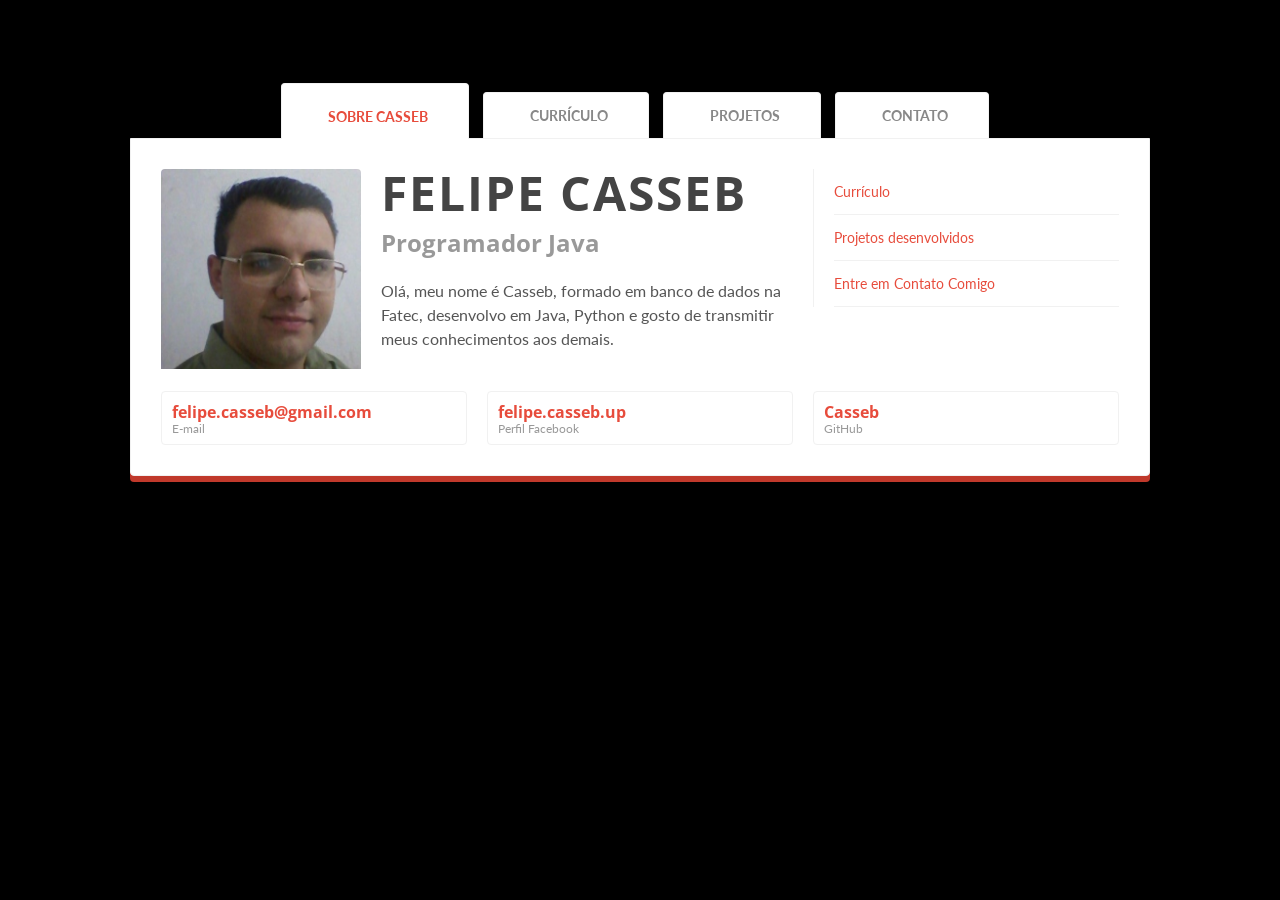
<file: index.html>
<!DOCTYPE html>
<!--[if lt IE 7]>      <html class="no-js lt-ie9 lt-ie8 lt-ie7"> <![endif]-->
<!--[if IE 7]>         <html class="no-js lt-ie9 lt-ie8"> <![endif]-->
<!--[if IE 8]>         <html class="no-js lt-ie9"> <![endif]-->
<!--[if gt IE 8]><!--> <html class="no-js"> <!--<![endif]-->
<head>
  <meta charset="utf-8">
  <meta http-equiv="X-UA-Compatible" content="IE=edge,chrome=1">
  <title>Felipe Casseb - Perfil Profissional</title>
  <meta name="description" content="">
  <meta name="viewport" content="width=device-width">
  <link rel='shortcut icon' type='image/x-icon' href='favicon.ico' />
  <link rel="apple-touch-icon-precomposed" href="apple-touch-icon-precomposed.png">
  <link rel="apple-touch-icon-precomposed" href="apple-touch-icon-72x72-precomposed.png">
  <link rel="apple-touch-icon-precomposed" href="apple-touch-icon-114x114-precomposed.png">
  <link rel="apple-touch-icon-precomposed" href="apple-touch-icon-144x144-precomposed.png">
  <link href="https://maxcdn.bootstrapcdn.com/font-awesome/4.7.0/css/font-awesome.min.css" rel="stylesheet">

  <link rel="stylesheet" href="css/normalize.min.css">
  <link rel="stylesheet" href="css/main.css">
  <script src="//ajax.googleapis.com/ajax/libs/jquery/1.10.1/jquery.min.js"></script>
  <script>window.jQuery || document.write('<script src="js/vendor/jquery-1.10.1.min.js"><\/script>')</script>
  <script src="js/vendor/jquery.hashchange.min.js"></script>
  <script src="js/vendor/jquery.easytabs.min.js"></script>

  <script src="js/main.js"></script>
  <!--[if lt IE 9]>
      <script src="//html5shiv.googlecode.com/svn/trunk/html5.js"></script>
      <script>window.html5 || document.write('<script src="js/vendor/html5shiv.js"><\/script>')</script>
      <![endif]-->
</head>
  <body class="bg-fixed bg-1">
<!--[if lt IE 7]>
    <p class="chromeframe">You are using an <strong>outdated</strong> browser. Please <a href="http://browsehappy.com/">upgrade your browser</a> or <a href="http://www.google.com/chromeframe/?redirect=true">activate Google Chrome Frame</a> to improve your experience.</p>
    <![endif]-->
   <div class="main-container">
    <div class="main wrapper clearfix">
      <!-- Header Start -->
        <header id="header">
            <div id="logo">
                <h2>
                    Felipe Casseb
                </h2>
                <h4>
                    Programador Java
                </h4>
            </div>
        </header>
        <!-- Header End -->
        <!-- Main Tab Container -->
        <div id="tab-container" class="tab-container">
          <!-- Tab List -->
            <ul class='etabs'>
                <li class='tab' id="tab-about">
                  <a href="#about"><i class="icon-user"></i><span>Sobre Casseb</span></a>
                </li>
                <li class='tab'>
                  <a href="#resume"><i class="icon-file-text"></i><span>Currículo</span></a>
                </li>
                <li class='tab'>
                  <a href="#develop"><i class="icon-suitcase"></i><span>Projetos</span></a>
                </li>
                <li class='tab'>
                  <a href="#contact"><i class="icon-envelope"></i><span>Contato</span></a>
                </li>
            </ul>
          <!-- End Tab List -->
            <div id="tab-data-wrap">
              <!-- About Tab Data -->
                <div id="about">
                    <section class="clearfix">
                        <div class="g2">
                            <div class="photo">
                                <img src="images/perfil.jpg" alt="Casseb">
                            </div>
                            <div class="info">
                                <h2>
                                    Felipe Casseb
                                </h2>
                                <h4>
                                    Programador Java
                                </h4>
                                <p>
                                    Olá, meu nome é Casseb, formado em banco de dados na Fatec, desenvolvo em Java, Python e gosto de transmitir meus conhecimentos aos demais.
                                </p>
                            </div>
                        </div>
                        <div class="g1">
                            <div class="main-links sidebar">
                                <ul>
                                    <li>
                                        <a href="#resume">Currículo</a>
                                    </li>
                                    <li>
                                        <a href="#develop">Projetos desenvolvidos</a>
                                    </li>
                                    <li>
                                        <a href="#contact">Entre em Contato Comigo</a>
                                    </li>
                                </ul>
                            </div>
                        </div>
                        <div class="break"></div>
                        <div class="contact-info">
                          <div class="g1">
                            <div class="item-box clearfix">
                              <i class="icon-envelope"></i>
                              <div class="item-data">
                                <h3><a href="mailto:felipe.casseb@gmail.com">felipe.casseb@gmail.com</a></h3>
                                <p>E-mail</p>
                              </div>
                            </div>
                          </div>
                          <div class="g1">
                            <div class="item-box clearfix">
                              <i class="icon-facebook"></i>
                              <div class="item-data">
                                <h3><a href="https://www.facebook.com/felipe.casseb.up">felipe.casseb.up</a></h3>
                                <p>Perfil Facebook</p>
                              </div>
                            </div>
                          </div>
                          <div class="g1">
                            <div class="item-box clearfix">
                              <i class="icon-github"></i>
                              <div class="item-data">
                                <h3><a href="https://github.com/casseb">Casseb</a></h3>
                                <p>GitHub</p>
                              </div>
                            </div>
                          </div>
                        </div>
                    </section><!-- content -->
                </div>
              <!-- End About Tab Data -->
              <!-- Resume Tab Data -->
                <div id="resume">
                    <section class="clearfix">
                        <div class="g2">
                            <h3>
                                Experiência de Trabalho
                            </h3>
                            <ul class="no-list work">
                                <li>
                                    <h5>
                                        Programador Java Junior
                                    </h5><span class="label label-info">2017 - Atual</span>
                                    <p>
                                        Desenvolvimento de um projeto da Ericsson envolvendo equipes de Frankfurt, India e Brasil, utilizando frameworks de microserviços, controle de versão pelo Git, Jenkins para o deploy e diversos Design Patterns como Mapper, Visitor e Factory. 
                                    </p>
									<p>
										Desenvolvimento de uma ferramenta para diversas sedes da Fitec responsável pelo mapeamento das capacidades técnicas dos colaboradores utilizando Spring Boot.
									</p>
									<p>
										Participação como entrevistador nos processos seletivos da Fitec.
									</p>
									<p>
										Desenvolvimentos diversos utilizando Spring Boot para uso interno da Ericsson em uma equipe de inovação.
                                </li>
                            </ul>
							<ul class="no-list work">
                                <li>
                                    <h5>
                                        Analista de Desenvolvimento
                                    </h5><span class="label label-info">2012 - 2017</span>
                                    <p>
                                        Atendimento a cliente, analise de sistemas, programação em HTML, CSS, Javascript, SQL, Batch e Python onde foi desenvolvido um sistema web para uso interno. Gestão da equipe de suporte, elaborado fluxograma de trabalho e reuniões semanais.
                                    </p>
                                </li>
                            </ul>
                            <h3>
                                Educação
                            </h3>
                            <ul class="no-list work">
								<li>
                                    <h5>
                                        HACKATRUCK (IBM)
                                    </h5><span class="label label-success">2018</span>
                                    <p>
                                        Node-RED e Conversation pelas ferramentas da IBM Bluemix
                                    </p>
                                </li>
                                <li>
                                    <h5>
                                        Season
                                    </h5><span class="label label-success">2011</span>
                                    <p>
										Java SE e Java EE Completo
                                    </p>
                                </li>
                                <li>
                                    <h5>
                                        HACKATRUCK (IBM)
                                    </h5><span class="label label-success">2015</span>
                                    <p>
                                        Linguagem Swift e boas práticas relacionada a usabilidade.
                                    </p>
                                </li>
								<li>
                                    <h5>
                                        FATEC
                                    </h5><span class="label label-success">2015-2018</span>
                                    <p>
                                        <b>1º Semestre:</b> Algoritmos, Python (Desenvolvido app batalha naval).<br>
										<b>2º Semestre:</b> Linguagem C (Desenvolvido pequena biblioteca).<br>
										<b>3º Semestre:</b> Java Web (Elaborado apostila ensinando projeto com REST).<br>
										<b>4º Semestre:</b> Inicio do TG (Chat Bot em Telegram para uso como ERP).<br>
										<b>5º Semestre:</b> Spring Boot com Security (Elaborado pequenos projetos em aula).<br>
										<b>6º Semestre:</b> Conclusão do TG (Projeto evoluiu para uma plataforma que cria Chat Bot).<br>
                                    </p>
                                </li>
                            </ul>
							<h3>
                                Atividades realizadas em Home Office
                            </h3>
                            <ul class="no-list work">
                                <li>
									<h5>
										Chat Bot Python
									</h5>
									<p>
										Desenvolvi um <a href="https://github.com/casseb/jarra"> Chat Bot em Python </a> para tratar linguagem natural para a entrada da solicitação do usuários utilizando <a href="https://www.nltk.org/"> NLTK </a>. A aplicação esta programada para repetir uma frase e salvar no banco listas possíveis de respostas.
									</p>
								</li>
								<li>
                                    <h5>
                                        Iniciativa Sim Network
                                    </h5>
                                    <p>
										<a href="http://www.simnetwork.com.br">Iniciativa Sim Network</a> é uma iniciativa onde gerencio colaboradores físicos ou jurídicos de diversas áreas para um determinado projeto, atualmente focado em serviços de social media e identidade visual.
                                    </p>
                                </li>
								<li>
                                    <h5>
                                        Chat Bot Java
                                    </h5>
                                    <p>
										Desenvolvi um <a href="https://github.com/casseb/CasseBot">Chat Bot</a> voltado para ser usado como o ERP principal da iniciativa, após seu desenvolvimento, em grande parte em home office das 04:30 as 06:40 ele acabou se tornando meu TG.
                                    </p>
									<p>
										Entre o 5º e 6º semestre <a href="https://github.com/TeamCasseb/CBBC">aperfeiçoei</a> o código deixando todo a customização externa ao código, sem a necessidade de recompliar ou reiniciar a aplicação.
									</p>
									<p>
										Esta nova versão deixa disponível uma api para ser consumida via Rest por qualquer aplicação, tornando possível a elaboração de um outro TG pelo <a href="https://www.linkedin.com/in/victorjordan95">Victor Jordan</a> que criou uma interface visual para edição de dados, desta forma uma edição no bot pode ser vista pela interface visual e vice-versa. 
									</p>
                                </li>
                                <li>
                                    <h5>
                                        PMBOK 5º Edição
                                    </h5>
                                    <p>
										Realizei a leitura do <a href="https://brasil.pmi.org/brazil/PMBOKGuideAndStandards.aspx">Pmbok 5º Edição</a> para aperfeiçoar as habilidades relacionadas a gestão de projetos tanto pessoais quanto profissionais.
                                    </p>
                                </li>
                            </ul>
                        </div>
                        <div class="g1">
                            <div class="sidebar">
                                <h3>
                                    Habilidades
                                </h3>
                                <h5>
                                    Softwares
                                </h5>
                                <div class="meter emerald">
                                    <span style="width: 50%"><span>IntelliJ</span></span>
                                </div>
                                <div class="meter carrot">
                                    <span style="width: 85%"><span>Eclipse</span></span>
                                </div>
                               <div class="meter wisteria">
                                    <span style="width: 80%"><span>Postman</span></span>
                                </div>
                                <div class="meter sunflower">
                                    <span style="width: 50%"><span>Shell Linux</span></span>
                                </div>
                                <div class="break"></div>
                                <h5>
                                    Linguagens de Programação / Frameworks
                                </h5>
                                <div class="meter emerald">
                                    <span style="width: 80%"><span>Spring Boot</span></span>
                                </div>
                                <div class="meter carrot">
                                    <span style="width: 80%"><span>Java</span></span>
                                </div>
                                <div class="meter wisteria">
                                    <span style="width: 50%"><span>Python</span></span>
                                </div>
                            </div>
                        </div>
                    </section>
                </div>
              <!-- End Resume Tab Data -->
              <!-- Develop Tab Data -->
                <div id="develop">
                    <section class="clearfix">
                        <div class="g2">
                            <h3>
                                Didádica
                            </h3>
                            <ul class="no-list work">
                                <li>
                                    <h5>
                                        Ordenação em C
                                    </h5>
                                    <p>
										Acho fundamental disceminar conhecimento, por isso já preparei diversos materiais de estudo para a Fatec, destaco abaixo um video feito por mim para explicar ordenação em C e Selection Sort
										<br><br>
										<iframe width="560" height="315" src="https://www.youtube.com/embed/80roM_jARmI" frameborder="0" allowfullscreen></iframe>
										
										<iframe width="560" height="315" src="https://www.youtube.com/embed/HolumnShg-U" frameborder="0" allowfullscreen></iframe>
										<br><br>
										Alêm das video aulas, também foi criado diversos slides e apostilas relacionadas as matérias como material de apoio aos alunos, que podem ser conferidos por <a href="https://github.com/casseb/Fatec">aqui</a>.
                                    </p>
                                </li>
                            </ul>
							<h3>
                                Certificação
                            </h3>
							<ul class="no-list work">
                                <li>
									<iframe src="https://docs.google.com/viewer?srcid=1dTEuUNsMEfy8irpWQw5g7DxR5p5t8yOB&pid=explorer&efh=false&a=v&chrome=false&embedded=true" width="580px" height="480px"></iframe>
								</li>
							</ul>
                        </div>
                        <div class="g1">
                            <div class="sidebar">
                                <h3>
                                    Habilidades
                                </h3>
                                <h5>
                                    Softwares
                                </h5>
                                <div class="meter emerald">
                                    <span style="width: 50%"><span>IntelliJ</span></span>
                                </div>
                                <div class="meter carrot">
                                    <span style="width: 85%"><span>Eclipse</span></span>
                                </div>
                               <div class="meter wisteria">
                                    <span style="width: 80%"><span>Postman</span></span>
                                </div>
                                <div class="meter sunflower">
                                    <span style="width: 50%"><span>Shell Linux</span></span>
                                </div>
                                <div class="break"></div>
                                <h5>
                                    Linguagens de Programação / Frameworks
                                </h5>
                                <div class="meter emerald">
                                    <span style="width: 80%"><span>Spring Boot</span></span>
                                </div>
                                <div class="meter carrot">
                                    <span style="width: 80%"><span>Java</span></span>
                                </div>
                                <div class="meter wisteria">
                                    <span style="width: 50%"><span>Python</span></span>
                                </div>
                            </div>
                        </div>
                    </section>
                </div>
              <!-- End Portfolio Data -->
              <!-- Contact Tab Data -->
                <div id="contact">
                    <section class="clearfix">
                        <div class="g1">
                         <div class="sny-icon-box">
                           <div class="sny-icon">
                              <i class="icon-envelope"></i>
                            </div>
                            <div class="sny-icon-content">
                              <h4>Email</h4>
                              <p><a href="mailto:felipe.casseb@gmail.com">felipe.casseb@gmail.com</a></p>
                            </div>
                         </div>
                       </div>
					   <div class="g1">
                         <div class="sny-icon-box">
                           <div class="sny-icon">
                              <i class="icon-phone"></i>
                            </div>
                            <div class="sny-icon-content">
                              <h4>Telefone</h4>
                              <p>(12) 99664-9876</p>
                            </div>
                         </div>
                       </div>
                       <div class="g1">
                         <div class="sny-icon-box">
                           <div class="sny-icon">
                              <i class="icon-user"></i>
                            </div>
                            <div class="sny-icon-content">
                              <h4>Perfil</h4>
                              <p>Entre em contato comigo para que eu possa demonstrar melhor minhas capacidades.</p>
                            </div>
                         </div>
                       </div>
			<iframe height="950" width="450" src="https://bot.dialogflow.com/a9bda4b8-5edc-45da-a85e-53a6978a88ae"></iframe>
                       <div class="break"></div>
                    </section>
                </div>
              <!-- End Contact Data -->
            </div>
        </div>
        <!-- End Tab Container -->
    </div><!-- #main -->
</div><!-- #main-container -->



</body>
</html>
</file>
<file: css/main.css>
@import url(http://fonts.googleapis.com/css?family=Open+Sans:400,700);
@import url(http://fonts.googleapis.com/css?family=Lato:400,700);

*, *:before, *:after {
  -moz-box-sizing: border-box; -webkit-box-sizing: border-box; box-sizing: border-box;
}

/* HTML5 DECLARATIONS */
article, aside, details, figcaption, figure, footer, header, hgroup, menu, nav, section, dialog {display: block}
audio[controls],canvas,video {display: inline-block; *display: inline; zoom: 1}

/* BASE */
html {height: 100%; font-size: 100%; overflow-y: scroll; -webkit-text-size-adjust: 100%} /* Force scrollbar in non-IE and Remove iOS text size adjust without disabling user zoom */
body {margin: 0; min-height: 100%; -webkit-font-smoothing:antialiased; font-smoothing:antialiased; text-rendering:optimizeLegibility;color: #666} /* Improve default text rendering, handling of kerning pairs and ligatures */

/* DEFAULT FONT SETTINGS */
/* 16px base font size with 150% (24px) friendly, unitless line height and margin for vertical rhythm */
/* Font-size percentage is based on 16px browser default size */
body, button, input, select, textarea {font: 100%  'Lato', sans-serif; *font-size: 1em; color: #555} /* IE7 and older can't resize px based text */
p, blockquote, q, pre, address, hr, code, samp, dl, ol, ul, form, table, fieldset, menu, img {margin: 0 0 1.5em; padding: 0}

/* TYPOGRAPHY */
/* Composed to a scale of 12px, 14px, 16px, 18px, 21px, 24px, 36px, 48px, 60px and 72px */
h1, h2, h3, h4, h5, h6 {font-family:'Open Sans', sans-serif;color:#444;}
h1 {margin: 0; font-size: 3.75em; line-height: 1.2em; margin-bottom: 0.4em} /* 60px / 72px */
h2 {margin: 0; font-size: 3em; line-height: 1em; margin-bottom: 0.5em} /* 48px / 48px */
h3 {margin: 0; font-size: 2.25em; line-height: 1.3333333333333333333333333333333em; margin-bottom: 0.6667em} /* 36px / 48px */ 
h4 {margin: 0; font-size: 1.5em; line-height: 1em; margin-bottom: 1em} /* 24px / 24px */
h5 {margin: 0; font-size: 1.3125em; line-height: 1.1428571428571428571428571428571em; margin-bottom: 1.1428571428571428571428571428571em} /* 21px / 24px */
h6 {margin: 0; font-size: 1.125em; line-height: 1.3333333333333333333333333333333em; margin-bottom: 1.3333333333333333333333333333333em} /* 18px / 24px */
p, ul, blockquote, pre, td, th, label {margin: 0; font-size: 1em; line-height: 1.5em; margin-bottom: 1.5em} /* 16px / 24px */
small, p.small {margin: 0; font-size: 0.875em; line-height: 1.7142857142857142857142857142857em; margin-bottom: 1.7142857142857142857142857142857em} /* 14px / 24px */

/* CODE */
pre {white-space: pre; white-space: pre-wrap; word-wrap: break-word} /* Allow line wrapping of 'pre' */
pre, code, kbd, samp {font-size: 1em; line-height: 1.5em; margin-bottom: 1.5em; font-family: Menlo, Consolas, 'DejaVu Sans Mono', Monaco, monospace}

/* TABLES */
table {border-collapse: collapse; border-spacing: 0; margin-bottom: 1.5em}
th {text-align: left}
tr, th, td {padding-right: 1.5em; border-bottom: 0 solid #333}

/* FORMS */
form {margin: 0}
fieldset {border: 0;padding: 0}
textarea {overflow: auto; vertical-align: top}
legend {*margin-left: -.75em}
button, input, select, textarea {vertical-align: baseline; *vertical-align: middle} /* IE7 and older */
button, input {line-height: normal; *overflow: visible}
button, input[type="button"], input[type="reset"], input[type="submit"] {cursor: pointer;-webkit-appearance: button}
input[type="checkbox"], input[type="radio"] {box-sizing: border-box}
input[type="search"] {-webkit-appearance: textfield; -moz-box-sizing: content-box; -webkit-box-sizing: content-box; box-sizing: content-box}
input[type="search"]::-webkit-search-decoration {-webkit-appearance: none}
button::-moz-focus-inner, input::-moz-focus-inner {border: 0; padding: 0}

/* QUOTES */
blockquote, q {quotes: none}
blockquote:before, blockquote:after, q:before, q:after {content: ''; content: none}
blockquote, q, cite {font-style: italic}
blockquote {padding-left: 1.5em; border-left: 3px solid #ccc}
blockquote > p {padding: 0}

/* LISTS */
ul, ol {list-style-position: inside; padding: 0}
li ul, li ol {margin: 0 1.5em}
dl dd {margin-left: 1.5em}
dt {font-family:Futura, "Century Gothic", AppleGothic, sans-serif}

/* HYPERLINKS */
a { 
  text-decoration: none;
  color: #E74C3C;
  -webkit-transition: color 0.1s linear, border 0.1s linear, opacity 0.1s linear, background-color 0.1s linear;
  -moz-transition: color 0.1s linear, border 0.1s linear, opacity 0.1s linear, background-color 0.1s linear;
  -ms-transition: color 0.1s linear, border 0.1s linear, opacity 0.1s linear, background-color 0.1s linear;
  -o-transition: color 0.1s linear, border 0.1s linear, opacity 0.1s linear, background-color 0.1s linear;
  transition: color 0.1s linear, border 0.1s linear, opacity 0.1s linear, background-color 0.1s linear;
}
a:hover, a:focus, a:active { text-decoration: none; border: none;color: #C0392B }
/* MEDIA */
figure {margin: 0}
img, object, embed, video {max-width: 100%; _width: 100%} /* Fluid images */
img {border: 0; -ms-interpolation-mode: bicubic} /* Improve IE's resizing of images */
svg:not(:root) {overflow: hidden} /* Correct IE9 overflow */

/* ABBREVIATION */
abbr[title], dfn[title] {border-bottom: 1px dotted #333; cursor: help}

/* MARKED/INSERTED/DELETED AND SELECTED TEXT */
ins, mark {text-decoration: none}
mark {background: #c47529}
ins {background: #d49855}
del {text-decoration: line-through}
::-moz-selection {background: #E74C3C; color: #fff; text-shadow: none} /* selected text */
::selection {background: #E74C3C; color: #fff; text-shadow: none} /* selected text */

/* OTHERS */
strong, b, dt { font-weight: bold}
dfn {font-style: italic}
var, address {font-style: normal}
sub, sup {font-size: 75%; line-height: 0; position: relative; vertical-align: baseline} /* Position 'sub' and 'sup' without affecting line-height */
sup {top: -0.5em} /* Move superscripted text up */
sub {bottom: -0.25em} /* Move subscripted text down */
span.amp{font-family:Adobe Caslon Pro,Baskerville,"Goudy Old Style","Palatino","Palatino Linotype","Book Antiqua",Georgia,"Times New Roman",Times,serif;font-style:italic;font-size:110%;line-height:0;position:relative;vertical-align:baseline} /* Best available ampersand */

/* MICRO CLEARFIX HACK */
.cf:before, .cf:after {content:"";display:table} /* For modern browsers */
.cf:after {clear:both}
.cf {zoom:1} /* For IE 6/7 (trigger hasLayout) */

/* DEFAULT MOBILE STYLE */
body {width: 92%; margin: 0 auto} /* Center page without wrapper */
/* column grid */
.g1,.g2,.g3{display:block; position: relative; margin-left: 1%; margin-right: 1%}
/* 1 column grid */
.g1,.g2,.g3{width:98.0%}

/* Wrapper */
.main{
  padding-top: 50px;
  max-width: 1020px;
}
.wrapper{
  margin: 0 auto;
}


/* Utility */
.chromeframe {
  margin: 0.2em 0;
  background: #ccc;
  color: #000;
  padding: 0.2em 0;
}
.clear{
  clear:both;
}
.bg-fixed {
  background-repeat: no-repeat;
  background-attachment: fixed;
  background-position: center center;
  -webkit-background-size: cover;
  -moz-background-size: cover;
  -o-background-size: cover;
  background-size: cover;
}
.clearfix:after { 
 content: "."; 
 visibility: hidden; 
 display: block; 
 height: 0; 
 clear: both;
}
.no-list{
  margin: 0px;
  padding: 0px;
  list-style: none;
}
.break{
  padding-bottom: 1em;
  clear: both;
}
/* Backgrounds */

.bg-1{
  background-image: url('../images/chaves.png');
}

/* Header */
#header{
  margin-bottom: 2em;
}
#header #logo{
  text-align: center;

  display: none;
}
#header h4{
  margin-bottom:0px; 
}
#header .visible{
  opacity: 1;
}

/* Tabs */
.etabs{
  margin: 0;
  padding: 0px;
  text-align: center;
}
.etabs li span{
  display: none;
}
#tab-data-wrap{
  padding: 30px 20px;
  background: #fff;
  border: 1px solid #f1f1f1;
  box-shadow: 0px 6px #c0392b;
  border-radius: 0px 0px 4px 4px;
}


.tab {
  display: inline-block;
  zoom: 1;
  *display: inline;
  background: #fff;
  border: solid 1px #f1f1f1;
  border-bottom: 0px;
  -moz-border-radius: 4px 4px 0 0;
  -webkit-border-radius: 4px 4px 0 0;
  margin-right:10px; 
}

.tab a {
  font-weight: bold;
  text-transform: uppercase;
  font-size: 14px;
  display: block;
  padding: 2px 10px;
  outline: none;
  color: #888;
  text-decoration: none;
}

.tab a:hover {
  text-decoration: none;
}

.tab.active {
  background: #fff;
  position: relative;
  top: 1px;
  border-color: #f1f1f1;
  border-bottom: none;
}

.tab a.active {
  padding-top: 10px;
  color: #e74c3c;
}
.tab a i{
  font-size: 16px;
  margin-right: 0px;
}

/* INFO */
.info-wrap{

}
/* Photo */
.photo{
  float: left;
  height: 200px;
  width: 200px;
  margin-right: 20px;
  overflow: hidden;
}
.photo img{
 -webkit-border-radius: 4px;
 -moz-border-radius: 4px;
 border-radius: 4px;
 width: 100%;
}
.info{

}
.info h2, #header h2{
  text-transform: uppercase;
  letter-spacing: 2px;
  margin-bottom: .3em;
}
.info h4, #header h4{
  color: #999;
}
/* Contact */
.main-links{

}
.main-links ul{
  list-style: none outside none;
  margin: 0;
  padding: 0;
}
.main-links ul li{
  border-bottom: 1px solid #F1F1F1;
  padding: 10px 0;
}
.main-links ul li a{

  font-size: 14px;

} 
/* Contact-info */
.contact-info{

}
.contact-info i{

}

/* Icon Styling */
.contact-info i{

  color: #333;
  font-size: 46px;

}
/* Item Box */

.item-box{
  padding: 6px 6px 6px 10px;
  border: 1px solid #f1f1f1;
  -webkit-border-radius: 4px;
  -moz-border-radius: 4px;
  border-radius: 4px;
}
.item-box i{
  float: left;
  margin-right: 12px;
}
.item-box i.icon-envelope{

}
.item-box .item-data{
 margin-top: 6px;
}
.item-box .item-data h3{
  line-height: 1em;
  margin: 3px 0px 0px 0px;
  font-size: 1em;

}
.item-box .item-data p{
  margin: 0px;
  font-size: 12px;
  color: #999;
}

/* WorkExperience */
.work li{
  border-bottom: 1px solid #f1f1f1;
  margin-bottom: 2em;
}
.work li span{
  float: right;
}
.work li h5{
  float: left;
}
.work li p{
  clear: both;
}

/* Portfolio */
.image{
  position: relative;
}
.image img{
  margin: 0px;
  width: 100%;
}
.image-overlay {
  position: absolute;
  z-index: 5;
  top: 0;
  overflow: hidden;
  width: 100%;
  height: 99%;
  background-color: rgba(231, 76, 60,.6);
  text-align: center;
  opacity:0;
  filter: alpha(opacity=0);
  -webkit-transition: all 450ms ease-out 0s;
  -moz-transition: all 450ms ease-out 0s;
  -o-transition: all 450ms ease-out 0s;
  transition: all 450ms ease-out 0s;
  -webkit-transform: rotateY(180deg);
  -moz-transform: rotateY(180deg);
  -ms-transform: rotateY(180deg);
  transform: rotateY(180deg);
}
.image:hover .image-overlay{
  opacity: 1;
  filter: alpha(opacity=100);
  -webkit-transform: rotateY(0deg);
  -moz-transform: rotateY(0deg);
  -ms-transform: rotateY(0deg);
  transform: rotateY(0deg);
}
.image-overlay .image-link{
  position: relative;
  top: 50%;
  display: inline-block;
  margin-top: -20px;
}
/* Icon Box */
.sny-icon{
  display: block;
  margin-bottom: 1em;
  text-align: center;
}
.sny-icon i{
  display: inline-block;
  font-size: 60px;
}
.sny-icon-content{
  text-align: center;
}
.sny-icon-content h4{
  margin-bottom:6px; 
}
.sny-icon-content p{
  margin-bottom: 0px;
}
/* Buttons */
.btn{
  display:inline-block;
  margin: 0 10px 10px 0;    
  padding: 14px 20px;  
  background: #E74C3C;
  color: #fff;
  font-weight: bold;
  font-size: 13px;
  font-family:'Open Sans', sans-serif
  line-height: 1;
  *display:inline;
  *zoom:1;
  position: relative;
  text-transform: uppercase;
  -webkit-transition: all 0.3s;
  -moz-transition: all 0.3s;
  transition: all 0.3s;
}
.btn:hover{
  color: #ccc;
}

/* Labels */
.label {
  display: inline;
  padding: .25em .6em;
  font-size: 75%;
  font-weight: 500;
  line-height: 1;
  color: #ffffff;
  text-align: center;
  white-space: nowrap;
  vertical-align: baseline;
  border-radius: .25em;
}
.label-info {
  background-color: #5bc0de;
}

.label-info[href]:hover,
.label-info[href]:focus {
  background-color: #31b0d5;
}
.label[href]:hover,
.label[href]:focus {
  color: #ffffff;
  text-decoration: none;
  cursor: pointer;
}

.label-default {
  background-color: #999999;
}

.label-default[href]:hover,
.label-default[href]:focus {
  background-color: #808080;
}

.label-danger {
  background-color: #d9534f;
}

.label-danger[href]:hover,
.label-danger[href]:focus {
  background-color: #c9302c;
}

.label-success {
  background-color: #5cb85c;
}

.label-success[href]:hover,
.label-success[href]:focus {
  background-color: #449d44;
}

.label-warning {
  background-color: #f0ad4e;
}

.label-warning[href]:hover,
.label-warning[href]:focus {
  background-color: #ec971f;
}

/* Meters */
.meter { 
  height: 24px;  /* Can be anything */
  position: relative;
  border: 1px solid #f1f1f1;
  -moz-border-radius: 4px;
  -webkit-border-radius: 4px;
  border-radius: 4px;
  margin-bottom: 1em;
}
.meter > span {
  display: block;
  height: 100%;
  -moz-border-radius: 4px;
  -webkit-border-radius: 4px;
  border-radius: 4px;


  position: relative;
  overflow: hidden;
}
.meter > span  > span{
  margin-left: 4px;
  color: #fff;
}
.meter > span:after, .animate > span > span {
  content: "";
  position: absolute;
  top: 0; left: 0; bottom: 0; right: 0;
  background-image: 
  -webkit-gradient(linear, 0 0, 100% 100%, 
    color-stop(.25, rgba(255, 255, 255, .2)), 
    color-stop(.25, transparent), color-stop(.5, transparent), 
    color-stop(.5, rgba(255, 255, 255, .2)), 
    color-stop(.75, rgba(255, 255, 255, .2)), 
    color-stop(.75, transparent), to(transparent)
    );
  background-image: 
  -moz-linear-gradient(
    -45deg, 
    rgba(255, 255, 255, .2) 25%, 
    transparent 25%, 
    transparent 50%, 
    rgba(255, 255, 255, .2) 50%, 
    rgba(255, 255, 255, .2) 75%, 
    transparent 75%, 
    transparent
    );
  z-index: 1;
  -webkit-background-size: 50px 50px;
  -moz-background-size: 50px 50px;
  -webkit-animation: move 2s linear infinite;
  -webkit-border-top-right-radius: 8px;
  -webkit-border-bottom-right-radius: 8px;
  -moz-border-radius-topright: 8px;
  -moz-border-radius-bottomright: 8px;
  border-top-right-radius: 8px;
  border-bottom-right-radius: 8px;
  -webkit-border-top-left-radius: 20px;
  -webkit-border-bottom-left-radius: 20px;
  -moz-border-radius-topleft: 20px;
  -moz-border-radius-bottomleft: 20px;
  border-top-left-radius: 20px;
  border-bottom-left-radius: 20px;
  overflow: hidden;
}

.animate > span:after {
  display: none;
}

@-webkit-keyframes move {
  0% {
   background-position: 0 0;
 }
 100% {
   background-position: 50px 50px;
 }
}

.emerald > span {
  background-color: #2ecc71;

}

.carrot > span {
  background-color: #e67e22;

}
.wisteria > span{
  background-color: #8e44ad;
}
.sunflower > span{
  background-color: #f1c40f;
}
.midnight > span{
  background-color: #2c3e50;
}
.pomengrate > span{
  background-color: #c0392b;
}
.asbestos > span{
  background-color: #7f8c8d;
}
.nostripes > span > span, .nostripes > span:after {
  -webkit-animation: none;
  background-image: none;
}
/* Footer */
footer{
  text-align: center;
  margin-top: 2em;
  padding: 10px;
  background: rgba(255, 255, 255,.8);
  box-shadow: 0px 4px #ccc;
  color: #333;
  -moz-border-radius: 4px;
  -webkit-border-radius: 4px;
  border-radius: 4px;
}
footer p{
  margin-bottom: 0px;
}

/* media Queries

FOLDING FLUID GRID
< 767px         - 1-Column Fluid Grid
768px - 1023px  - 2-Column Fluid Grid
> 1024px            - 3-Column Fluid Grid
Change widths as necessary
------------------------------------------- */

/* MOBILE PORTRAIT */
@media only screen and (min-width: 320px) {
  body {

  }
}

/* MOBILE LANDSCAPE */
@media only screen and (min-width: 480px) {
  body {

  }
}

/* SMALL TABLET */
@media only screen and (min-width: 600px) {
  body {

  }
  .etabs >li span{
    display: block;
  }
}

/* TABLET/NETBOOK */
@media only screen and (min-width: 768px) { 
  body {

  }

  /* Sidebar */
  .sidebar{
   padding-left: 20px;
   border-left: 1px solid #f1f1f1;
 }
 /* COLUMN GRID */
 .g1,.g2,.g3 {display:inline; float: left}

 /* 2 COLUMN GRID */
 .g1 {width:48.0%}
 .g2 {width:48.0%}
 .g3 {width:98.0%}
}

/* LANDSCAPE TABLET/NETBOOK/LAPTOP */
@media only screen and (min-width: 1024px) { 
  body {

  }
  .etabs >li span{
    display: inline;
  }
  .tab a i{
  font-size: 16px;
  margin-right: 6px;
}
  .tab a{
    padding: 10px 40px 10px 40px;
  }
.tab a.active{
  padding-top: 20px;
}
  /* 3 COLUMN GRID */
  .g1 {width:31.333%}
  .g2 {width:64.667%;}
  .g3 {width:98.0%}
}

@media only screen and (min-width: 1280px) { 
  /* DESKTOP */
  body {

  }
}

/* WIDESCREEN */
/* Increased body size for legibility */
@media only screen and (min-width: 1400px) { 
  body {} /* 18.5px / 28px */
}


/* PRINT */
@media print {
  * {background: transparent !important; color: black !important; text-shadow: none !important; filter:none !important; -ms-filter: none !important} /* Black prints faster */
  a, a:visited {color: #444 !important; text-decoration: underline}
  a[href]:after {content: " (" attr(href) ")"}
  abbr[title]:after {content: " (" attr(title) ")"}
  .ir a:after, a[href^="javascript:"]:after, a[href^="#"]:after {content: ""}  /* Don't print links for images, javascript or internal links */
  pre, blockquote {border: 1px solid #999; page-break-inside: avoid; }
  thead {display: table-header-group; } /* Repeat header row at top of each printed page */
  tr, img {page-break-inside: avoid; }
  img {max-width: 100% !important; }
  @page {margin: 0.5cm}
  p, h2, h3 {orphans: 3; widows: 3}
  h2, h3{page-break-after: avoid}
}
</file>
